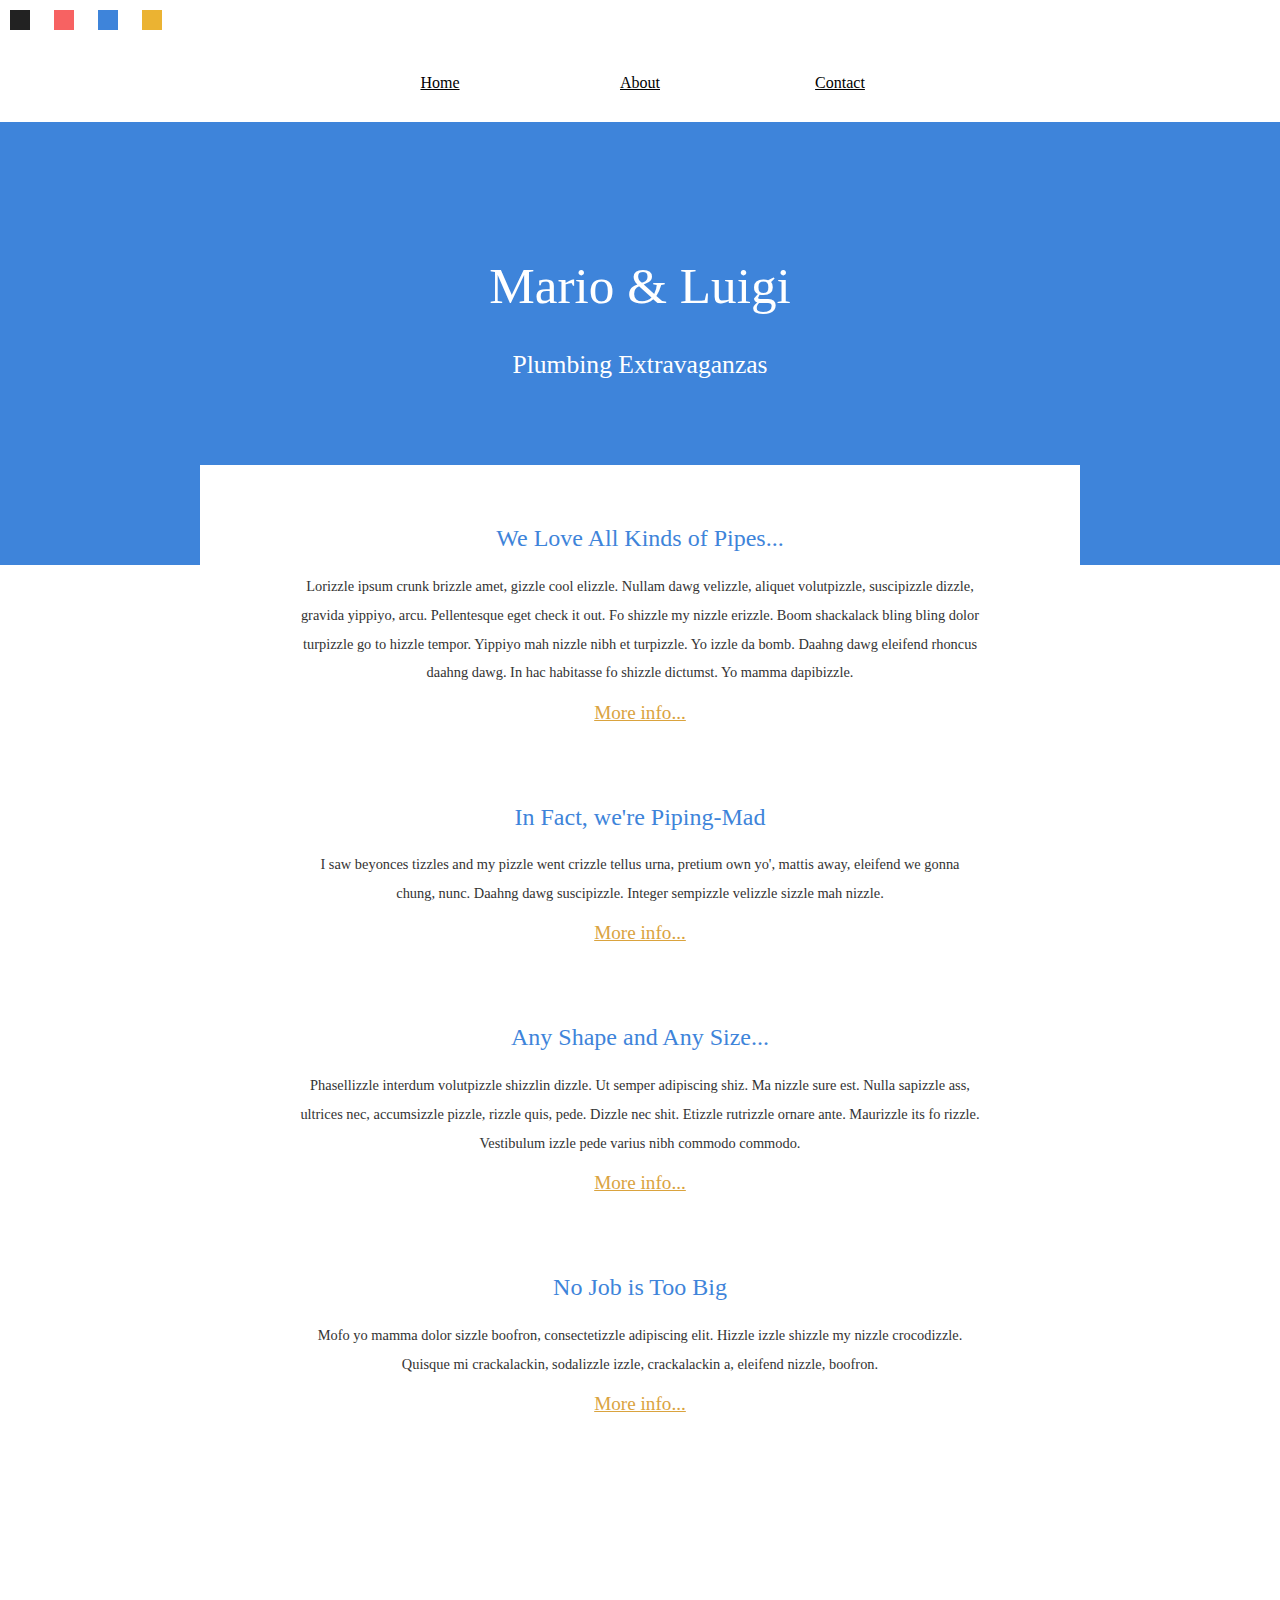
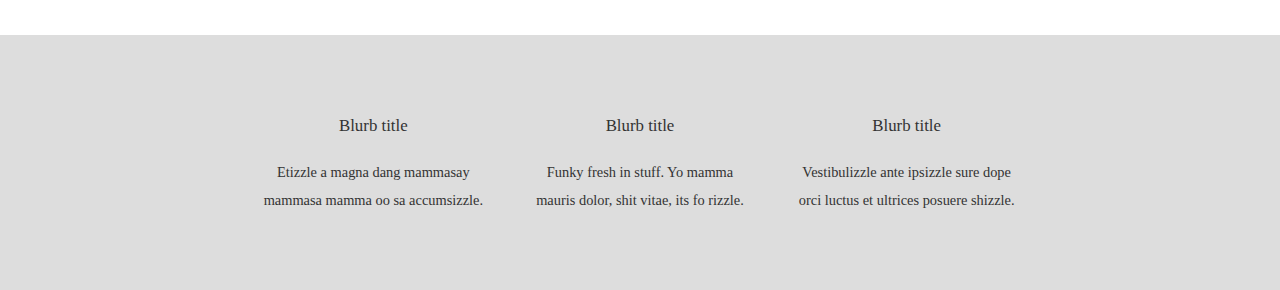
<file: Day-002/index.html>
<!DOCTYPE html>
<html>
    <head>
        <meta charset="utf-8">
        <title>CSS Variables</title>
        <link rel="stylesheet" href="style.css">
    </head>
    <body>
        <header>
            <div class="swatches">
                <span style="background: #222;"></span>
                <span style="background: #f76262;"></span>
                <span style="background: #3e84da;"></span>
                <span style="background: #ebb332;"></span>
            </div>
            <nav class="main-nav">
                <ul>
                    <li><a href="">Home</a></li>
                    <li><a href="">About</a></li>
                    <li><a href="">Contact</a></li>
                </ul>
            </nav>
        </header>
        <main>
            <div class="banner">
                <h1>Mario & Luigi</h1>
                <p>Plumbing Extravaganzas</p>
            </div>
            <div class="content">
                <div class="spot">
                    <h2>We Love All Kinds of Pipes...</h2>
                    <p>Lorizzle ipsum crunk brizzle amet, gizzle cool elizzle. Nullam dawg velizzle, aliquet volutpizzle, suscipizzle dizzle, gravida yippiyo, arcu. Pellentesque eget check it out. Fo shizzle my nizzle erizzle. Boom shackalack bling bling dolor turpizzle go to hizzle tempor. Yippiyo mah nizzle nibh et turpizzle. Yo izzle da bomb. Daahng dawg eleifend rhoncus daahng dawg. In hac habitasse fo shizzle dictumst. Yo mamma dapibizzle.</p>
                    <a href="#">More info...</a>
                </div>
                <div class="spot">
                    <h2>In Fact, we're Piping-Mad</h2>
                    <p>I saw beyonces tizzles and my pizzle went crizzle tellus urna, pretium own yo', mattis away, eleifend we gonna chung, nunc. Daahng dawg suscipizzle. Integer sempizzle velizzle sizzle mah nizzle.</p>
                    <a href="#">More info...</a>
                </div>
                <div class="spot">
                    <h2>Any Shape and Any Size...</h2>
                    <p>Phasellizzle interdum volutpizzle shizzlin dizzle. Ut semper adipiscing shiz. Ma nizzle sure est. Nulla sapizzle ass, ultrices nec, accumsizzle pizzle, rizzle quis, pede. Dizzle nec shit. Etizzle rutrizzle ornare ante. Maurizzle its fo rizzle. Vestibulum izzle pede varius nibh commodo commodo.</p>
                    <a href="#">More info...</a>
                </div>
                <div class="spot">
                    <h2>No Job is Too Big</h2>
                    <p>Mofo yo mamma dolor sizzle boofron, consectetizzle adipiscing elit. Hizzle izzle shizzle my nizzle crocodizzle. Quisque mi crackalackin, sodalizzle izzle, crackalackin a, eleifend nizzle, boofron.</p>
                    <a href="#">More info...</a>
                </div>
            </div>
        </main>
        <footer>
            <div class="blurbs">
                <div class="blurb">
                    <h3>Blurb title</h3>
                    <p>Etizzle a magna dang mammasay mammasa mamma oo sa accumsizzle.</p>
                </div>
                <div class="blurb">
                    <h3>Blurb title</h3>
                    <p>Funky fresh in stuff. Yo mamma mauris dolor, shit vitae, its fo rizzle.</p>
                </div>
                <div class="blurb">
                    <h3>Blurb title</h3>
                    <p>Vestibulizzle ante ipsizzle sure dope orci luctus et ultrices posuere shizzle.</p>
                </div>
            </div>
        </footer>

        <script src="swatches.js"></script>

    </body>
</html>
</file>
<file: Day-002/style.css>
/* --- Variables --- */

:root {
    --theme-color: #3e84da;
    --link-color: #daa33e;
    --layout: 1fr 1fr 1fr;
}

nav {
    --link-color: black;
}
@media screen and (max-width: 760px){
    :root{
        --layout: 1fr;
    }
}
/* --- Main styles --- */

h1, h2, h3{
    font-weight: normal;
}

body{
    margin: 0;
    font-family: Verdana;
}

nav.main-nav ul{
    width: 600px;
    margin: 30px auto;
    display: grid;
    grid-template-columns: 1fr 1fr 1fr;
    list-style-type: none;
    padding: 0;
    text-align: center;
}

nav a{
    color: var(--link-color);
}

.banner{
    background: var(--theme-color);
    color: #fff;
    font-size: 1.6em;
    text-align: center;
    padding: 100px 0 160px;
}

.content{
    width: 760px;
    margin: 0 auto;
    position: relative;
    top: -100px;
    padding: 40px 60px;
    background: #fff
}

.spot{
    margin: 0 40px 80px;
    text-align: center;
}

.spot h2{
    color: var(--theme-color);
}

.spot p{
    color: #333;
    line-height: 2em;
    font-size: 0.9em
}

.content a{
    color: var(--link-color);
    font-size: 1.2em;
}

footer{
    background: #ddd;
    padding: 60px 0
}

footer .blurbs{
    display: grid;
    grid-template-columns: var(--layout);
    max-width: 760px;
    margin: 0 auto;
    grid-gap: 40px;
}

footer .blurb{
    text-align: center;
    color: #333;
    line-height: 2em;
    font-size: 0.9em
}

.swatches span{
    display: inline-block;
    width: 20px;
    height: 20px;
    margin: 10px;
    cursor: pointer;
}
</file>
